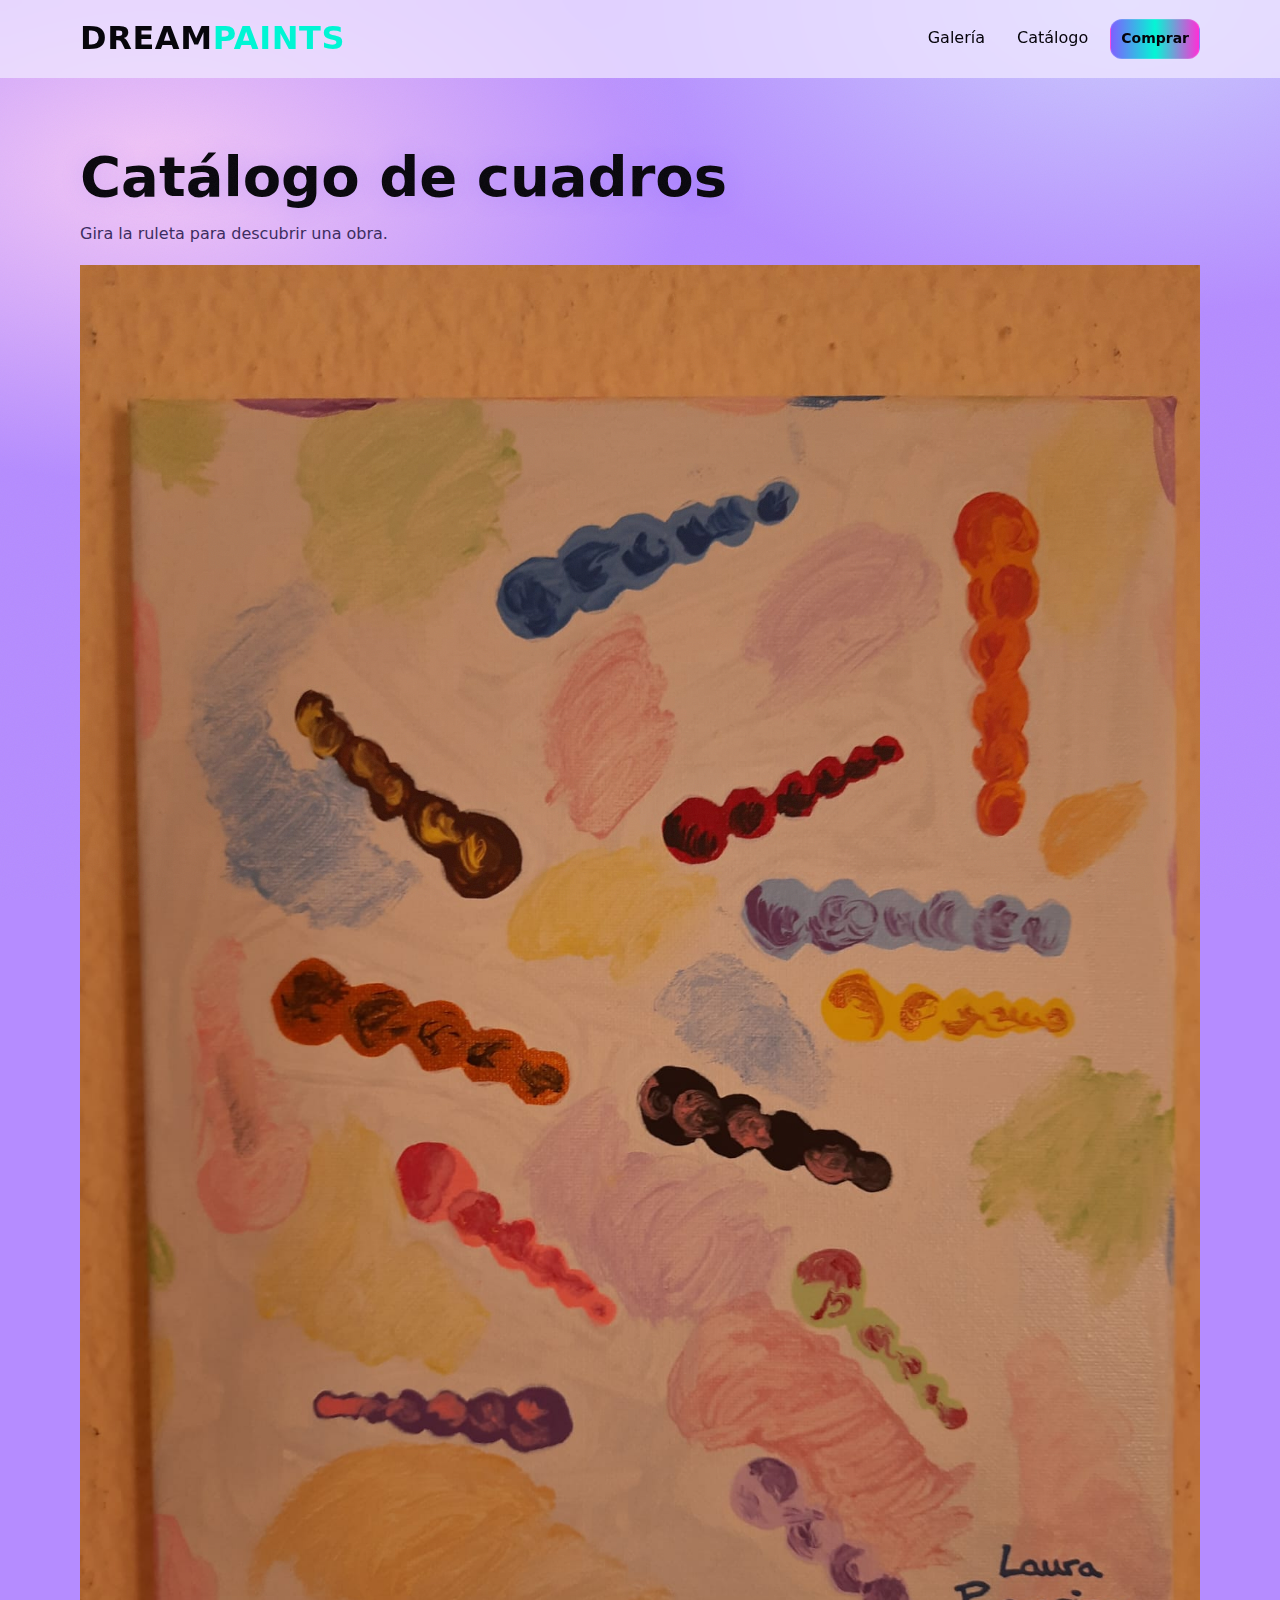
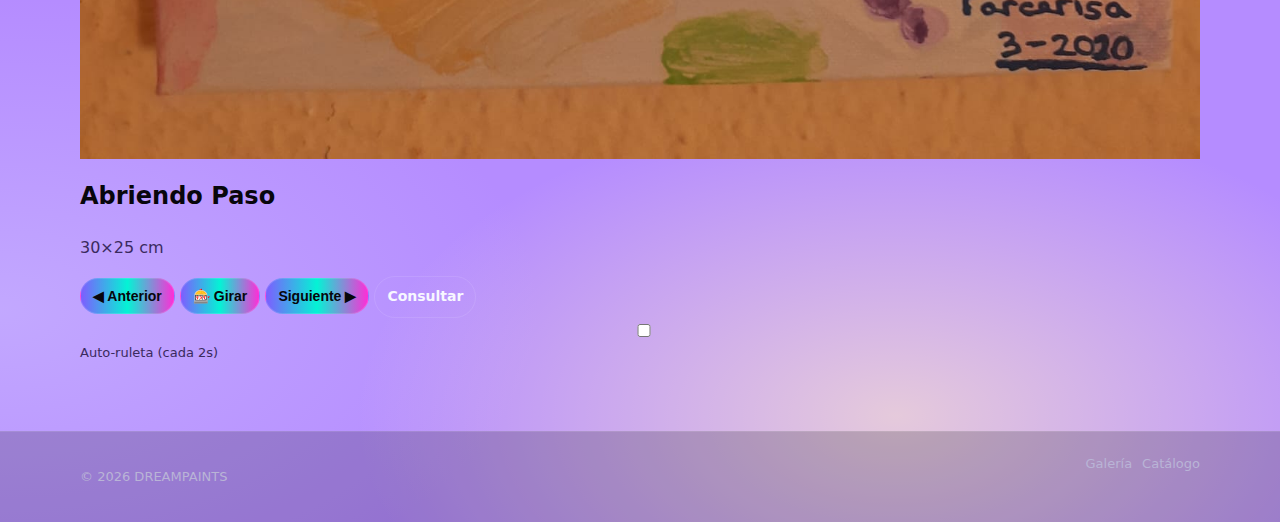
<file: catalogo.html>
<!doctype html>
<html lang="es">
<head>
  <meta charset="utf-8" />
  <meta name="viewport" content="width=device-width, initial-scale=1" />
  <title>Catálogo — DREAMPAINTS</title>
  <link rel="stylesheet" href="styles.css" />
</head>
<body>

<header class="topbar">
  <div class="container topbar__inner">
    <a class="brand" href="index.html">DREAM<span>PAINTS</span></a>

    <nav class="nav" aria-label="Navegación">
      <a href="index.html#galeria">Galería</a>
      <a class="active" href="catalogo.html">Catálogo</a>
      <a class="btn btn--small" href="index.html#contacto">Comprar</a>
    </nav>
  </div>
</header>

<main class="section">
  <div class="container">

    <div class="section__head">
      <h1>Catálogo de cuadros</h1>
      <p class="muted">Gira la ruleta para descubrir una obra.</p>
    </div>

    <!-- RULETA GLOBAL -->
    <section class="slot" aria-label="Ruleta del catálogo">
      <div class="slot__media">
        <img id="slotImg" src="" alt="" />
      </div>

      <div class="slot__info">
        <div>
          <h2 id="slotTitle">—</h2>
          <p id="slotMeta" class="muted">—</p>
        </div>

        <div class="slot__actions">
          <button id="slotPrev" class="btn btn--small" type="button">◀ Anterior</button>
          <button id="slotSpin" class="btn btn--small" type="button">🎰 Girar</button>
          <button id="slotNext" class="btn btn--small" type="button">Siguiente ▶</button>
          <a id="slotAsk" class="btn btn--small btn--ghost" href="index.html#contacto">Consultar</a>
        </div>

        <label class="slot__auto muted">
          <input id="slotAuto" type="checkbox" />
          Auto-ruleta (cada 2s)
        </label>
      </div>
    </section>

    <!-- DATA OCULTA -->
    <!-- ✅ Sin data-title ni data-img: solo <img src="..."> + data-tam -->
    <div id="catalogoData" hidden>

      <article class="card" data-tam="30×25"><img src="imagenes/abriendo-paso.jpg" alt=""></article>
      <article class="card" data-tam="40×50"><img src="imagenes/abzu.jpeg" alt=""></article>
      <article class="card" data-tam="30x20"><img src="imagenes/amor-espacial.jpeg" alt=""></article>
      <article class="card" data-tam="50x20"><img src="imagenes/amor-gatuno.jpeg" alt=""></article>
      <article class="card" data-tam="60×30"><img src="imagenes/amor-plumado.jpeg" alt=""></article>
      <article class="card" data-tam="30×30"><img src="imagenes/amortiguadores-del-destino.jpeg" alt=""></article>
      <article class="card" data-tam="90×60"><img src="imagenes/arco-lapiz.jpeg" alt=""></article>
      <article class="card" data-tam="40×50"><img src="imagenes/beso-en-las-profundidades.jpg" alt=""></article>
      <article class="card" data-tam="60×30"><img src="imagenes/caballos-a-galope.jpg" alt=""></article>
      <article class="card" data-tam="30×40"><img src="imagenes/celulas-madre.jpeg" alt=""></article>
      <article class="card" data-tam="—"><img src="imagenes/chloe-fluyendo-por-la-realidad.jpg" alt=""></article>
      <article class="card" data-tam="30×40"><img src="imagenes/corazones-de-dulce.jpeg" alt=""></article>
      <article class="card" data-tam="50×20"><img src="imagenes/dulcilandia.jpeg" alt=""></article>
      <article class="card" data-tam="—"><img src="imagenes/el-baño-del-unicornio.jpeg" alt=""></article>
      <article class="card" data-tam="60×30"><img src="imagenes/estallido-silvestre.jpg" alt=""></article>
      <article class="card" data-tam="40×60"><img src="imagenes/festejo-de-flamencos.jpg" alt=""></article>
      <article class="card" data-tam="30×40"><img src="imagenes/geminis.jpg" alt=""></article>
      <article class="card" data-tam="40×50"><img src="imagenes/grifos-abiertos.jpeg" alt=""></article>
      <article class="card" data-tam="30×20"><img src="imagenes/hamburguesa-dimensional.jpeg" alt=""></article>
      <article class="card" data-tam="30×40"><img src="imagenes/hojas-de-otoño.jpeg" alt=""></article>
      <article class="card" data-tam="30×40"><img src="imagenes/inminente-brindis.jpeg" alt=""></article>
      <article class="card" data-tam="50×40"><img src="imagenes/la-llave-que-abre-todas-las-puertas.jpeg" alt=""></article>
      <article class="card" data-tam="60×40"><img src="imagenes/la-rosa-de-catalunya.jpeg" alt=""></article>
      <article class="card" data-tam="40×30"><img src="imagenes/las-cerezas-de-polserioc.jpeg" alt=""></article>
      <article class="card" data-tam="60×30"><img src="imagenes/libelula.jpg" alt=""></article>
      <article class="card" data-tam="40×30"><img src="imagenes/mi-esencia-salada.jpeg" alt=""></article>
      <article class="card" data-tam="50×40"><img src="imagenes/mishu-al-sol.jpg" alt=""></article>
      <article class="card" data-tam="40×30"><img src="imagenes/misivas.jpeg" alt=""></article>
      <article class="card" data-tam="25×20"><img src="imagenes/multivision.jpg" alt=""></article>
      <article class="card" data-tam="40×30"><img src="imagenes/musica-colorida.jpeg" alt=""></article>
      <article class="card" data-tam="60×30"><img src="imagenes/paraiso-tropical.jpg" alt=""></article>
      <article class="card" data-tam="30×40"><img src="imagenes/pavo-real-de-primavera.jpg" alt=""></article>
      <article class="card" data-tam="30×20"><img src="imagenes/pepitas.jpg" alt=""></article>
      <article class="card" data-tam="40×60"><img src="imagenes/puzzle-de-corazones.jpg" alt=""></article>
      <article class="card" data-tam="40×40"><img src="imagenes/regando-la-primavera.jpeg" alt=""></article>
      <article class="card" data-tam="40×30"><img src="imagenes/semilla-musical.jpg" alt=""></article>
      <article class="card" data-tam="40×30"><img src="imagenes/sopa-de-momentos.jpeg" alt=""></article>
      <article class="card" data-tam="50×30"><img src="imagenes/torsion.jpeg" alt=""></article>
      <article class="card" data-tam="30×60"><img src="imagenes/tropa-silvestre.jpeg" alt=""></article>
      <article class="card" data-tam="25×30"><img src="imagenes/vinilo-alado.jpeg" alt=""></article>
      <article class="card" data-tam="40×30"><img src="imagenes/ying-yang.jpeg" alt=""></article>
      <!-- ✅ NUEVOS CUADROS -->
<article class="card" data-tam="60×60"><img src="imagenes/cabellos-de-colores.jpg" alt=""></article>
<article class="card" data-tam="40×30"><img src="imagenes/living-snow.jpg" alt=""></article>

<!-- mal-de-amores (sin medida en tu lista) -->
<article class="card" data-tam="—"><img src="imagenes/mal-de-amores.jpeg" alt=""></article>

<article class="card" data-tam="70×50"><img src="imagenes/carrera-fructifera.jpg" alt=""></article>
<article class="card" data-tam="30×40"><img src="imagenes/noche-y-dia-de-delfines.jpeg" alt=""></article>
<article class="card" data-tam="70×50"><img src="imagenes/circo-continental.jpg" alt=""></article>
<article class="card" data-tam="30×20"><img src="imagenes/outtime.jpeg" alt=""></article>
<article class="card" data-tam="70×50"><img src="imagenes/ciudad-arraigada.jpg" alt=""></article>
<article class="card" data-tam="70×50"><img src="imagenes/panteon-del-tiempo.jpg" alt=""></article>
<article class="card" data-tam="60×60"><img src="imagenes/contraste-paralelo.jpg" alt=""></article>
<article class="card" data-tam="70×50"><img src="imagenes/proteccion-universal.jpg" alt=""></article>
<article class="card" data-tam="73×60"><img src="imagenes/corazones-enlazados.jpeg" alt=""></article>

<!-- ojo: en tu lista venía también "raice-coloridas" (parece errata). Pongo la buena "raices" -->
<article class="card" data-tam="62×46"><img src="imagenes/raices-coloridas.jpg" alt=""></article>

<article class="card" data-tam="30×30"><img src="imagenes/cromo-zonas.jpeg" alt=""></article>
<article class="card" data-tam="70×50"><img src="imagenes/el-arbol-de-la-vida.jpg" alt=""></article>

<!-- reina-de-las-mareas (sin medida en tu lista) -->
<article class="card" data-tam="—"><img src="imagenes/reina-de-las-mareas.jpg" alt=""></article>

<article class="card" data-tam="60×70"><img src="imagenes/elevacion-armonica.jpg" alt=""></article>
<article class="card" data-tam="70×50"><img src="imagenes/relampagos.jpg" alt=""></article>
<article class="card" data-tam="70×50"><img src="imagenes/encuentro-de-elefantes.jpg" alt=""></article>
<article class="card" data-tam="60×60"><img src="imagenes/rojo-bravo.jpg" alt=""></article>
<article class="card" data-tam="70×50"><img src="imagenes/expansion-de-la-consciencia.jpg" alt=""></article>

<!-- semilla-musical: si esta es otra distinta a la que ya tienes, déjala; si es la misma, no la dupliques -->
<article class="card" data-tam="40×30"><img src="imagenes/semilla-musical.jpg" alt=""></article>

<article class="card" data-tam="54×65"><img src="imagenes/fila-india.jpeg" alt=""></article>
<article class="card" data-tam="40×40"><img src="imagenes/snow-with-firerworks.jpeg" alt=""></article>

<!-- funcion-acuatica (sin medida en tu lista) -->
<article class="card" data-tam="—"><img src="imagenes/funcion-acuatica.jpeg" alt=""></article>

<!-- sol-y-luna-cosmicos: si este archivo es distinto al que ya tienes, ok; si no, evita duplicar -->
<article class="card" data-tam="60×30"><img src="imagenes/sol-y-luna-cosmicos.jpg" alt=""></article>

<article class="card" data-tam="30×60"><img src="imagenes/huella-real.jpeg" alt=""></article>
<article class="card" data-tam="70×50"><img src="imagenes/tiempo-de-campo.jpg" alt=""></article>

<!-- la-mecanica-del-amor (sin medida en tu lista) -->
<article class="card" data-tam="—"><img src="imagenes/la-mecanica-del-amor.jpeg" alt=""></article>

<article class="card" data-tam="40×30"><img src="imagenes/la-mirada-gatuna.jpg" alt=""></article>


    </div>

  </div>
</main>

<footer class="footer">
  <div class="container footer__inner">
    <p>© <span id="year"></span> DREAMPAINTS</p>
    <div class="footer__links">
      <a href="index.html#galeria">Galería</a>
      <a href="catalogo.html">Catálogo</a>
    </div>
  </div>
</footer>

<script>
  document.getElementById("year").textContent = new Date().getFullYear();
</script>

<script>
  const slotImg   = document.getElementById("slotImg");
  const slotTitle = document.getElementById("slotTitle");
  const slotMeta  = document.getElementById("slotMeta");

  const slotPrev  = document.getElementById("slotPrev");
  const slotSpin  = document.getElementById("slotSpin");
  const slotNext  = document.getElementById("slotNext");
  const slotAuto  = document.getElementById("slotAuto");

  const dataRoot = document.getElementById("catalogoData");

  let index = 0;
  let spinning = false;
  let autoTimer = null;

  function getCards(){
    return Array.from(dataRoot.querySelectorAll(".card"));
  }

  // "imagenes/sol-y-luna-cosmicos.jpeg" -> "Sol Y Luna Cosmicos"
  function titleFromSrc(src){
    const file = (src || "").split("/").pop() || "";
    const name = file.replace(/\.[^.]+$/, "");
    return name
      .replace(/[_-]+/g, " ")
      .replace(/([a-zA-Z])(\d+)/g, "$1 $2")
      .replace(/\b\w/g, c => c.toUpperCase());
  }

  function getCardData(card){
    const imgEl = card.querySelector("img");
    const src = imgEl ? imgEl.getAttribute("src") : "";
    const tam = card.dataset.tam || "—";
    const title = titleFromSrc(src);
    return { title, tam, src };
  }

  function render(i){
    const cards = getCards();
    if (!cards.length) return;

    index = ((i % cards.length) + cards.length) % cards.length;
    const d = getCardData(cards[index]);

    // ✅ fix: fuerza que la primera imagen se pinte siempre al cargar
    slotImg.src = "";
    requestAnimationFrame(() => {
      slotImg.src = d.src;
      slotImg.alt = d.title;
    });

    slotTitle.textContent = d.title;
    slotMeta.textContent = `${d.tam} cm`;
  }

  function spin(){
    if (spinning) return;
    const cards = getCards();
    if (cards.length < 2) return;

    spinning = true;

    const spins = Math.min(22, Math.max(12, cards.length * 2));
    let step = 0;
    const start = index;
    const final = Math.floor(Math.random() * cards.length);

    const timer = setInterval(() => {
      step++;
      render(start + step);
      if (step > spins) {
        clearInterval(timer);
        render(final);
        spinning = false;
      }
    }, 70);
  }

  slotPrev.addEventListener("click", () => { if (!spinning) render(index - 1); });
  slotNext.addEventListener("click", () => { if (!spinning) render(index + 1); });
  slotSpin.addEventListener("click", spin);

  slotAuto.addEventListener("change", () => {
    if (slotAuto.checked){
      autoTimer = setInterval(spin, 2000);
    } else {
      clearInterval(autoTimer);
      autoTimer = null;
    }
  });

  render(0);
</script>

</body>
</html>
</file>
<file: styles.css>
:root{
  --bg: #05030a;
  --panel: rgba(255,255,255,.04);
  --stroke: rgba(255,255,255,.10);
  --text: #f7f7ff;
  --muted:#b9b4d6;

  --neon1:#7c5cff;
  --neon2:#00f5d4;
  --neon3:#ff2bd6;
  --neon4:#ffe66d;

  --shadow: 0 18px 55px rgba(0,0,0,.45);
  --r: 18px;
  --max: 1120px;
}

*{ box-sizing:border-box; }
html{ scroll-behavior:smooth; }
body{
  margin:0;
  font-family: ui-sans-serif, system-ui, -apple-system, Segoe UI, Roboto, Arial;
  color: #08060c;
  line-height:1.55;

  background:
    radial-gradient(900px 520px at 12% 8%, rgba(255, 210, 245, .85), transparent 60%),
    radial-gradient(900px 520px at 88% 0%, rgba(210, 220, 255, .80), transparent 60%),
    radial-gradient(900px 520px at 70% 95%, rgba(255, 235, 200, .65), transparent 60%),
    radial-gradient(900px 520px at 0% 90%, rgba(200, 180, 255, .70), transparent 60%),
    #b58cff ;
}


/* “Grain” suave */
body::before{
  content:"";
  position:fixed;
  inset:0;
  pointer-events:none;
  opacity:.08;
  background-image:
    url("data:image/svg+xml,%3Csvg xmlns='http://www.w3.org/2000/svg' width='160' height='160'%3E%3Cfilter id='n'%3E%3CfeTurbulence type='fractalNoise' baseFrequency='.9' numOctaves='3' stitchTiles='stitch'/%3E%3C/filter%3E%3Crect width='160' height='160' filter='url(%23n)' opacity='.65'/%3E%3C/svg%3E");
}

a{ color:inherit; text-decoration:none; }
img{ max-width:100%; display:block; }

.container{
  width:min(var(--max), calc(100% - 40px));
  margin:0 auto;
}

.topbar{
  background: rgba(239,231,255,.75);
  backdrop-filter: blur(10px);
}


.topbar__inner{
  display:flex;
  align-items:center;
  justify-content:space-between;
  padding: 14px 0;
  gap: 16px;
}

.brand{
  font-weight: 900;
  letter-spacing:.6px;
  text-transform: uppercase;
  font-size: 200%;
}
.brand span{ color: var(--neon2); }

.nav{
  display:flex;
  align-items:center;
  gap: 12px;
  flex-wrap:wrap;
}
.nav a{
  color: #05030a;
  padding: 8px 10px;
  border-radius: 12px;
}
.nav a:hover{
  background: rgba(255,255,255,.06);
  color: #05030a;
}

.btn{
  display:inline-flex;
  align-items:center;
  justify-content:center;
  padding: 12px 16px;
  border-radius: 999px;
  border: 1px solid rgba(255,255,255,.14);
  box-shadow: var(--shadow);
  font-weight: 800;
  color: #07060c;

  background:
    linear-gradient(90deg, rgba(124,92,255,.98), rgba(0,245,212,.98), rgba(255,43,214,.98));
}
.btn:hover{ transform: translateY(-1px); filter: brightness(1.05); }
.btn:active{ transform: translateY(0); }

.btn--ghost{
  background: transparent;
  color: var(--text);
  box-shadow: none;
  border: 1px solid var(--stroke);
}
.btn--ghost:hover{ background: rgba(255,255,255,.06); }

.btn--small{
  padding: 9px 12px;
  font-size: 14px;
  box-shadow: none;
}

.hero{
  padding: 56px 0 30px;
}
.hero__grid{
  display:grid;
  grid-template-columns: 1.1fr .9fr;
  gap: 22px;
  align-items:start;
}

.pill{
  display:inline-flex;
  padding: 7px 10px;
  border-radius: 999px;
  border: 1px solid var(--stroke);
  background: rgba(255,255,255,.04);
  color: #05030a;
  font-size: 13px;
}

h1{
  margin: 14px 0 10px;
  font-size: clamp(34px, 4.4vw, 56px);
  line-height: 1.05;
  text-shadow: 0 0 22px rgba(124,92,255,.22);
}

.lead{
  margin: 0 0 18px;
  color: #05030a;
  font-size: 16.5px;
}

.hero__cta{
  display:flex;
  gap: 12px;
  flex-wrap:wrap;
  margin: 18px 0 14px;
}

.tags{
  display:flex;
  gap: 8px;
  flex-wrap:wrap;
}
.tags span{
  font-size: 12px;
  color: #05030a;
  padding: 6px 10px;
  border-radius: 999px;
  border: 1px solid var(--stroke);
  background: rgba(255,255,255,.03);
}

.hero__frame{
  border-radius: var(--r);
  border: 1px solid var(--stroke);
  background: rgba(255,255,255,.03);
  box-shadow: var(--shadow);
  padding: 16px;
  position: relative;
  overflow:hidden;
}
.hero__frame::after{
  content:"";
  position:absolute;
  inset:-40%;
  background: conic-gradient(from 90deg,
    rgba(124,92,255,.18),
    rgba(0,245,212,.14),
    rgba(255,43,214,.14),
    rgba(255,230,109,.12),
    rgba(124,92,255,.18)
  );
  filter: blur(22px);
  animation: spin 16s linear infinite;
  opacity:.9;
}
@keyframes spin { to { transform: rotate(360deg); } }

.stack{
  display: grid;
  gap: 14px;
  justify-items: center;   /* centra las imágenes */
}

.stack img{
  width: 50%;              /* ⬅️ ajusta: 80–90% */
  height: auto;
  display: block;
  object-fit: contain;
  border-radius: 16px;
}

.mini-cta{
  position: relative;
  z-index: 1;
  margin-top: 12px;
  padding-top: 12px;
  border-top: 1px solid rgba(255,255,255,.12);
  display:flex;
  align-items:center;
  justify-content:space-between;
  gap: 12px;
  flex-wrap:wrap;
}

.section{ padding: 56px 0; }
.section--alt{
  border-top: 1px solid var(--stroke);
  border-bottom: 1px solid var(--stroke);
  background: rgba(255,255,255,.02);
}

.section__head{ margin-bottom: 18px; }
.section__head h2{
  margin:0 0 6px;
  font-size: 30px;
  text-shadow: 0 0 18px rgba(255,43,214,.10);
}
.muted{ color: var(--muted); }
.small{ font-size: 12px; }

.grid{
  display:grid;
  grid-template-columns: repeat(3, minmax(0,1fr));
  gap: 16px;
}

.card{
  background: rgba(255,255,255,.78);
  border: 1px solid rgba(120, 90, 180, .18);
}


/* Cursor zoom en las imágenes de cards */
.card img{
  cursor: zoom-in;
}

/* ===== LIGHTBOX ===== */
.lightbox{
  position: fixed;
  inset: 0;
  background: rgba(5,3,10,.92);
  backdrop-filter: blur(6px);
  display: flex;
  align-items: center;
  justify-content: center;
  opacity: 0;
  pointer-events: none;
  transition: opacity .25s ease;
  z-index: 999;
}

.lightbox.active{
  opacity: 1;
  pointer-events: all;
}

.lightbox__img{
  max-width: 92%;
  max-height: 86%;
  border-radius: 18px;
  box-shadow:
    0 0 40px rgba(124,92,255,.35),
    0 0 80px rgba(0,245,212,.25);
  animation: zoomIn .25s ease;
}

.lightbox__close{
  position: absolute;
  top: 18px;
  right: 22px;
  font-size: 44px;
  line-height: 1;
  background: transparent;
  border: 0;
  color: white;
  cursor: pointer;
  user-select: none;
}

@keyframes zoomIn{
  from{ transform: scale(.88); opacity: 0; }
  to{ transform: scale(1); opacity: 1; }
}

.card__body{ padding: 14px; }
.card__body h3{
  margin:0 0 6px;
  font-size: 18px;
}

.muted,
.meta,
.card__body p{
  color: #3a2a5e;
}
.meta{
  margin:0 0 10px;
  color: var(--muted);
  font-size: 13px;
}
.card__actions{
  display:flex;
  gap: 10px;
  flex-wrap:wrap;
}

/* Hover psicodélico */
.card:hover{
  transform: translateY(-4px);
  border-color: rgba(0,245,212,.25);
}
.card:hover img{
  filter: saturate(1.18) contrast(1.1) hue-rotate(8deg);
}

.collections{
  display:grid;
  grid-template-columns: repeat(3, minmax(0,1fr));
  gap: 16px;
}

.collection{
  padding: 16px;
  border-radius: var(--r);
  border: 1px solid rgba(255,255,255,.12);
  background:
    radial-gradient(500px 220px at 10% 10%, rgba(124,92,255,.15), transparent 60%),
    radial-gradient(500px 220px at 90% 10%, rgba(0,245,212,.10), transparent 60%),
    radial-gradient(500px 260px at 40% 110%, rgba(255,43,214,.12), transparent 60%),
    rgba(255,255,255,.03);
  box-shadow: var(--shadow);
}
.collection h3{ margin:0 0 6px; }
.chip{
  display:inline-flex;
  margin-top: 10px;
  font-size: 12px;
  padding: 6px 10px;
  border-radius: 999px;
  border: 1px solid rgba(255,255,255,.14);
  background: rgba(255,255,255,.04);
  color: var(--muted);
}

.banner{
  margin-top: 18px;
  padding: 16px;
  border-radius: var(--r);
  border: 1px solid rgba(255,43,214,.25);
  background: rgba(255,43,214,.08);
  display:flex;
  align-items:center;
  justify-content:space-between;
  gap: 12px;
  flex-wrap:wrap;
}

.contact{
  display:grid;
  grid-template-columns: 1fr 1fr;
  gap: 16px;
  align-items:start;
}

.contact__cards{
  display:grid;
  gap: 10px;
  margin-top: 14px;
}
.contact-card{
  padding: 12px 14px;
  border-radius: var(--r);
  border: 1px solid rgba(255,255,255,.12);
  background: rgba(255,255,255,.03);
}
.contact-card:hover{ background: rgba(255,255,255,.06); }
.contact-card__title{ display:block; color: var(--muted); font-size: 13px; }
.contact-card__value{ display:block; font-weight: 900; margin-top: 2px; }

.form{
  padding: 16px;
  border-radius: var(--r);
  border: 1px solid rgba(255,255,255,.12);
  background: rgba(255,255,255,.03);
  box-shadow: var(--shadow);
}
label{
  display:block;
  margin-bottom: 12px;
  color: var(--muted);
  font-size: 13px;
}
input, textarea{
  margin-top: 6px;
  width: 100%;
  padding: 12px 12px;
  border-radius: 14px;
  border: 1px solid rgba(255,255,255,.14);
  background: rgba(6,4,12,.7);
  color: var(--text);
  outline:none;
}
input:focus, textarea:focus{
  border-color: rgba(0,245,212,.45);
}

.footer{
  border-top: 1px solid rgba(255,255,255,.10);
  padding: 22px 0;
  background: rgba(0,0,0,.18);
}
.footer__inner{
  display:flex;
  justify-content:space-between;
  gap: 12px;
  flex-wrap:wrap;
  color: var(--muted);
  font-size: 13px;
}
.footer__links{ display:flex; gap: 10px; }
.footer__links a:hover{ color: var(--text); }

/* Responsive */
@media (max-width: 920px){
  .hero__grid, .contact{ grid-template-columns: 1fr; }
  .grid{ grid-template-columns: repeat(2, minmax(0,1fr)); }
  .collections{ grid-template-columns: 1fr; }
}
@media (max-width: 520px){
  .grid{ grid-template-columns: 1fr; }
}
</file>
